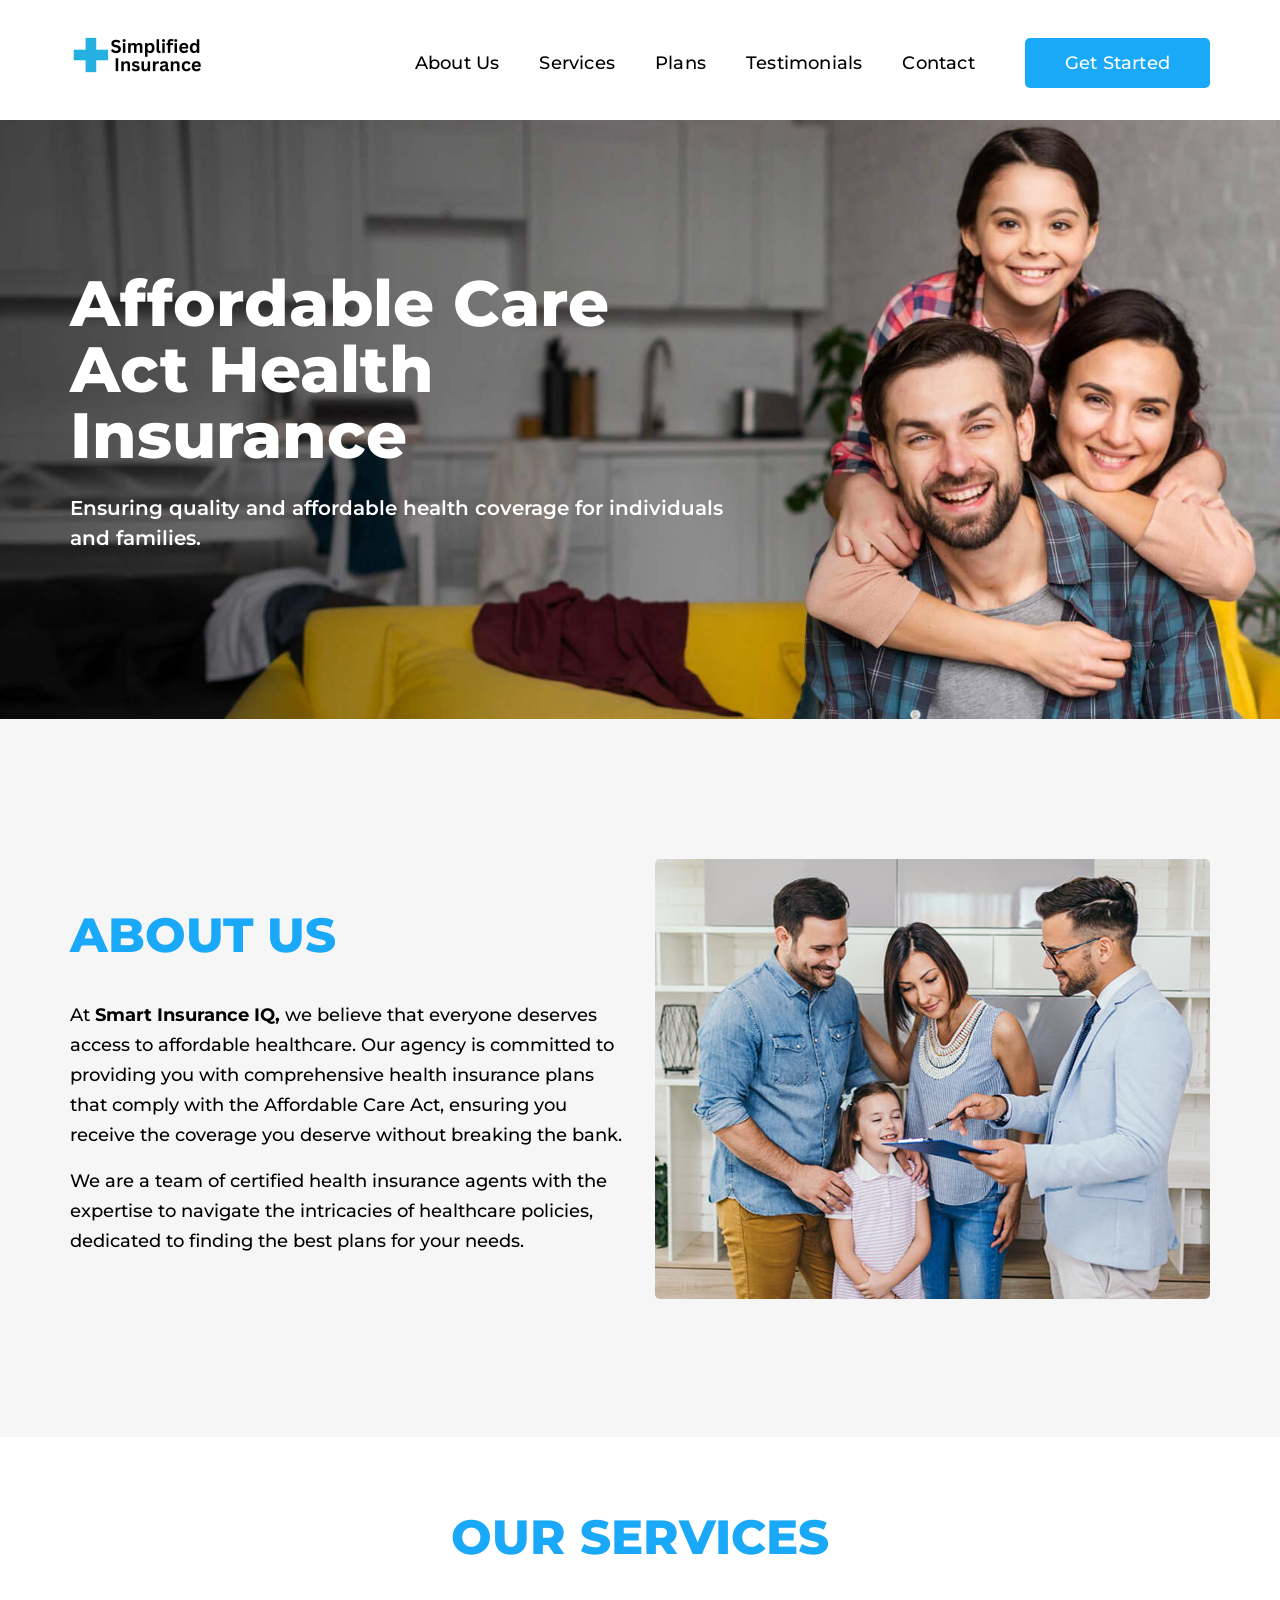
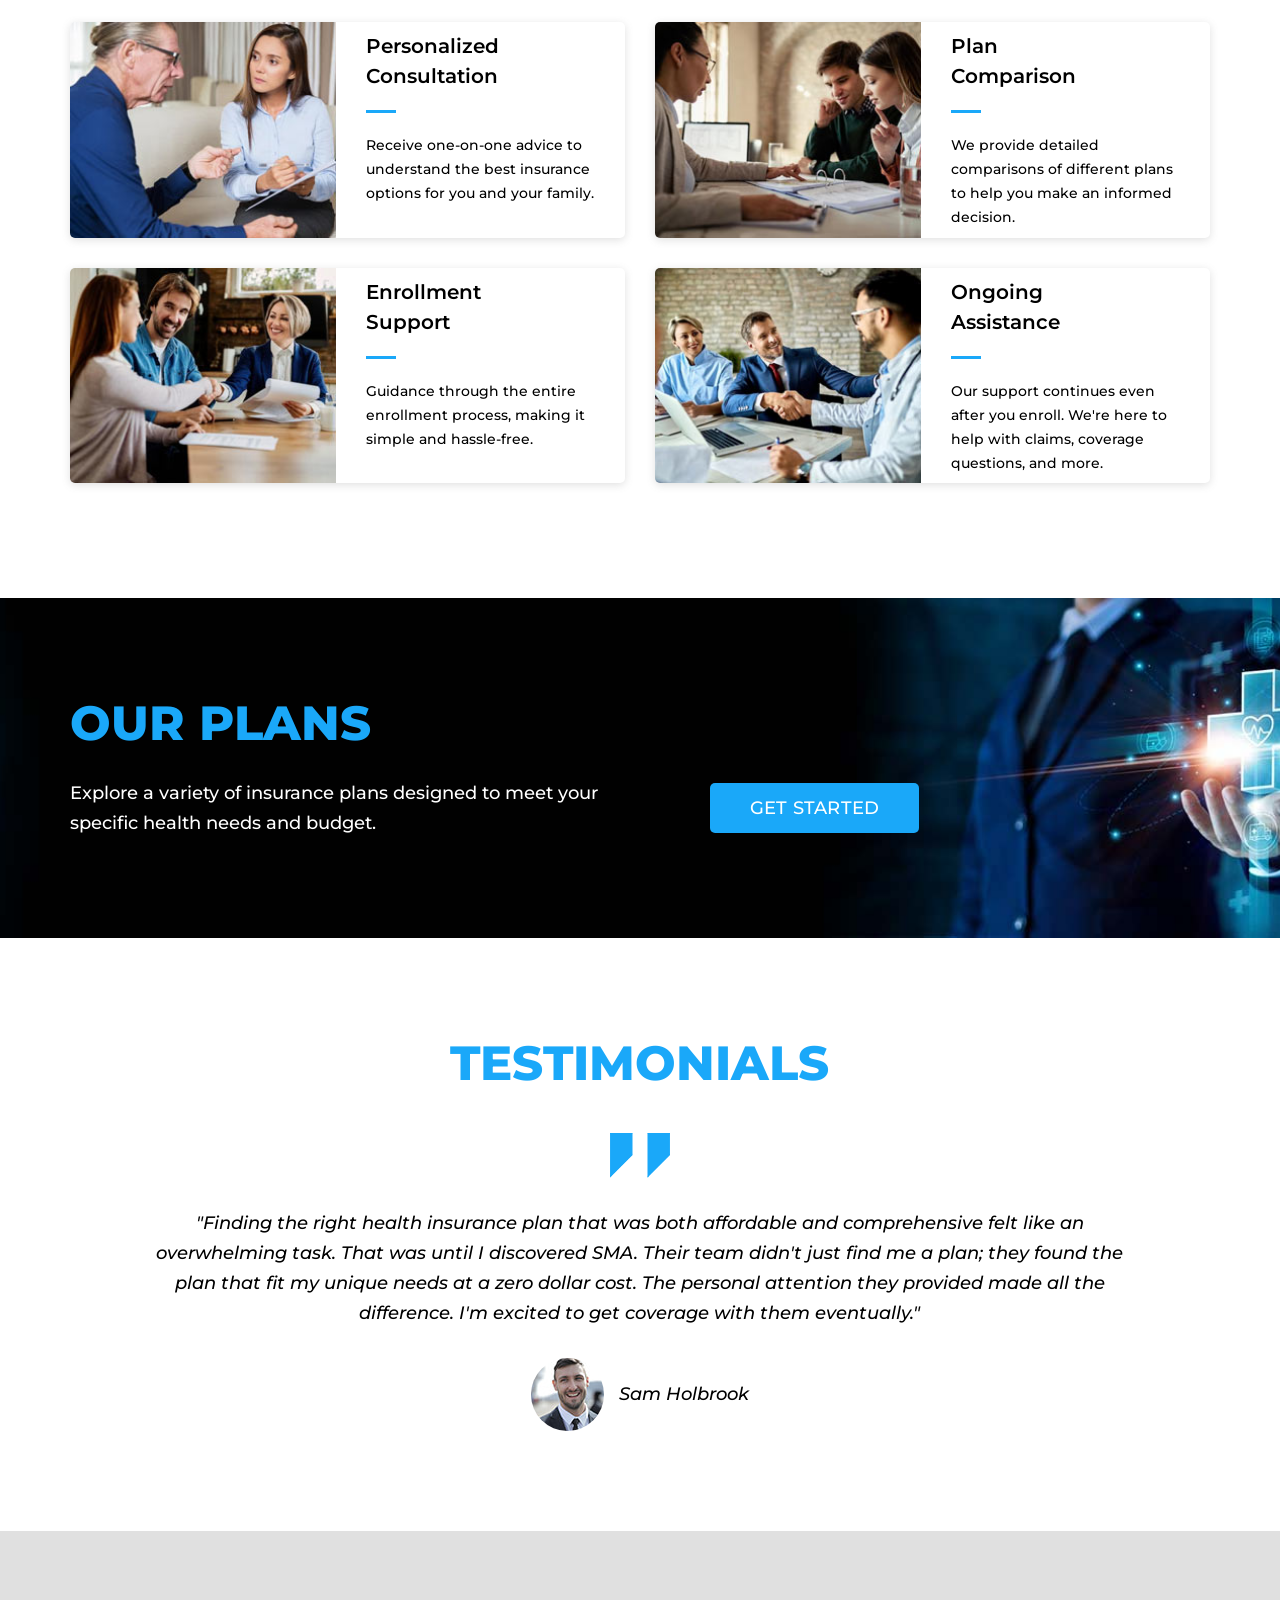
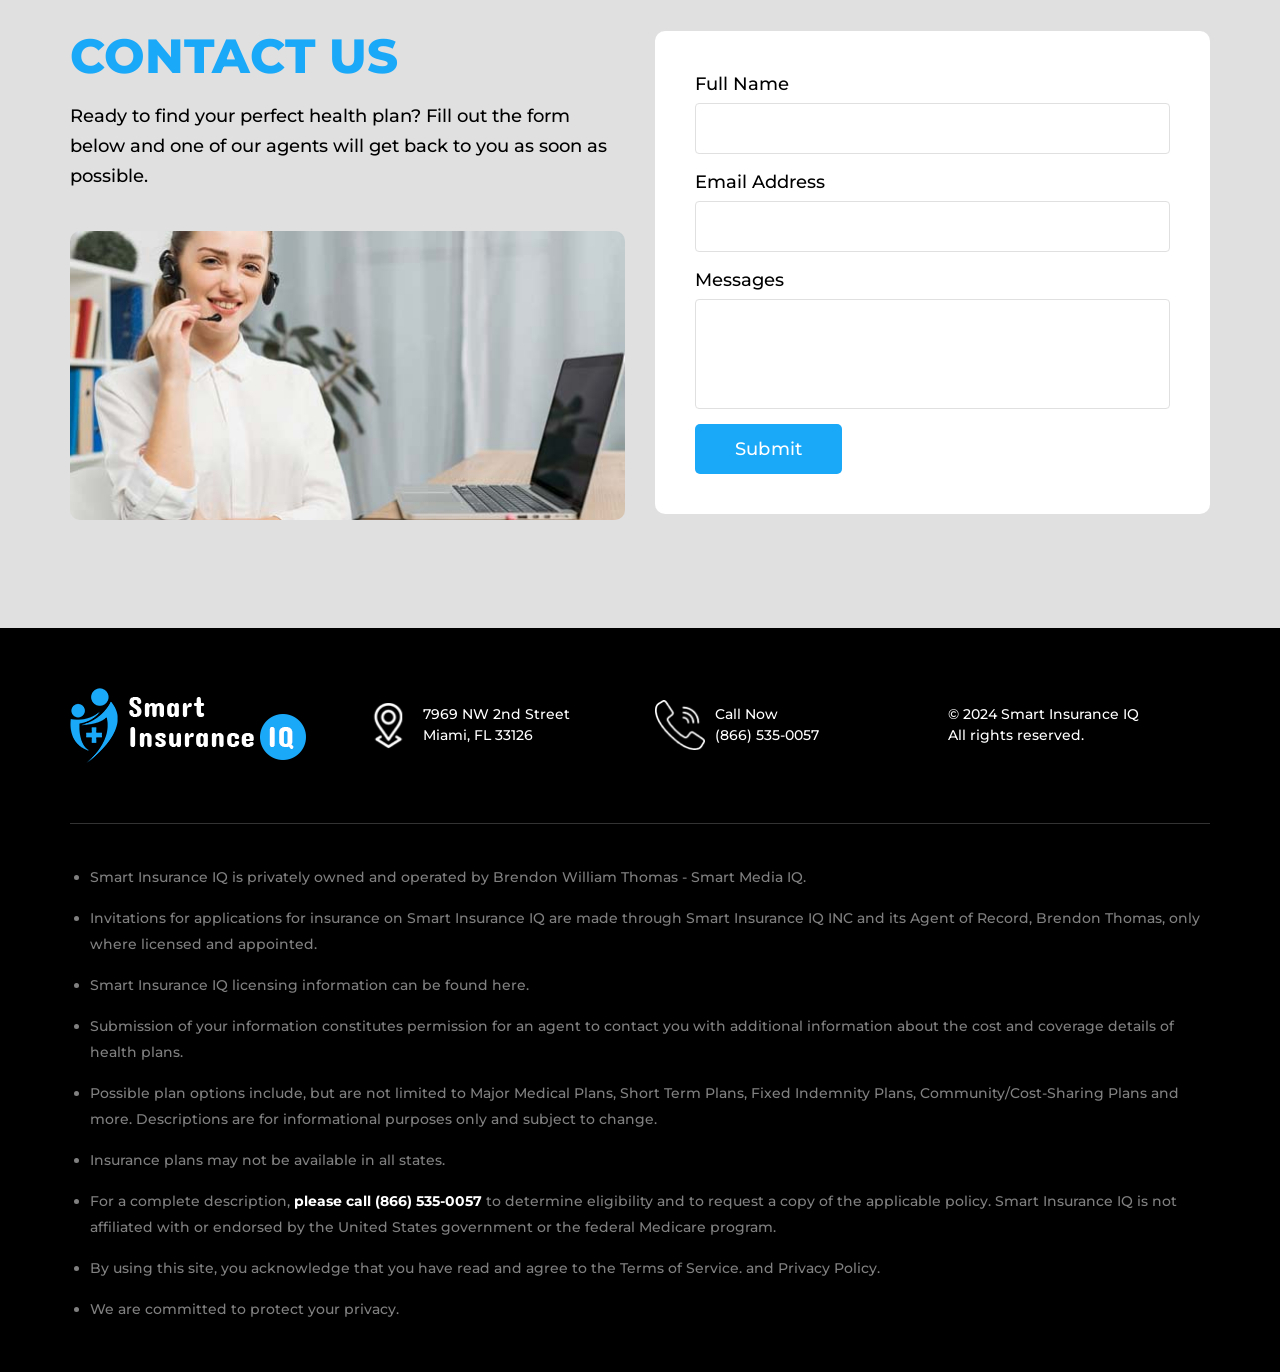
<file: index.html>
<!DOCTYPE html>
<html lang="en">
  <head>
    <meta charset="UTF-8" />
    <meta name="viewport" content="width=device-width, initial-scale=1.0" />
    <title>Smart Insurance</title>

    <!-- FAV ICON -->
    <link rel="icon" href="images2/fav-icon.png" />

    <!-- CSS -->
    <link rel="stylesheet" href="css2/bootstrap.min.css" />
    <link rel="stylesheet" href="css2/style2.css" />

    <!-- FONT -->
    <link
      href="https://fonts.googleapis.com/css2?family=Montserrat:wght@100;200;300;400;500;600;700;800;900&amp;display=swap"
      rel="stylesheet"
    />
  </head>

  <body>
    <!-- BACK TO TOP -->
    <a href="javascript:" id="return-to-top">
      <!-- <i class="icofont-rounded-up"></i> -->
      <img src="images2/back-to-top.png" alt="back-to-top" class="img-fluid" />
    </a>

    <!-- HEADER -->
    <header>
      <nav class="navbar navbar-expand-lg bg-body-tertiary">
        <div class="container">
          <a class="navbar-brand" href="index.html">
            <img
              src="images2/logo.jpeg"
              alt="logo"
              class="img-fluid"
              style="height: 60px"
            />
          </a>
          <button
            class="navbar-toggler"
            type="button"
            data-bs-toggle="collapse"
            data-bs-target="#navbarSupportedContent"
            aria-controls="navbarSupportedContent"
            aria-expanded="false"
            aria-label="Toggle navigation"
          >
            <img src="images2/menu.png" alt="menu" class="img-fluid" />
          </button>
          <div class="collapse navbar-collapse" id="navbarSupportedContent">
            <ul class="navbar-nav mb-2 mb-lg-0">
              <li class="nav-item">
                <a class="nav-link" aria-current="page" href="#about-us"
                  >About Us</a
                >
              </li>
              <li class="nav-item">
                <a class="nav-link" href="#our-service">Services</a>
              </li>
              <li class="nav-item">
                <a class="nav-link" href="#plans">Plans</a>
              </li>
              <li class="nav-item">
                <a class="nav-link" href="#testimonial">Testimonials</a>
              </li>
              <li class="nav-item">
                <a class="nav-link" href="#contact-us">Contact</a>
              </li>
            </ul>
            <a class="common-btn" href="#contact-us">Get Started</a>
          </div>
        </div>
      </nav>
    </header>

    <!-- SLIDER -->
    <section class="slider-content">
      <div class="container">
        <div class="slider-text">
          <h1>Affordable Care Act Health Insurance</h1>
          <p>
            Ensuring quality and affordable health coverage for individuals and
            families.
          </p>
        </div>
      </div>
    </section>

    <!-- ABOUT US -->
    <section id="about-us">
      <div class="container">
        <div class="row section-row">
          <div class="col-lg-6">
            <div class="about-text">
              <h2 class="section-title">About Us</h2>
              <p class="section-des">
                At <b>Smart Insurance IQ,</b> we believe that everyone deserves
                access to affordable healthcare. Our agency is committed to
                providing you with comprehensive health insurance plans that
                comply with the Affordable Care Act, ensuring you receive the
                coverage you deserve without breaking the bank.
              </p>
              <p class="section-des">
                We are a team of certified health insurance agents with the
                expertise to navigate the intricacies of healthcare policies,
                dedicated to finding the best plans for your needs.
              </p>
            </div>
          </div>
          <div class="col-lg-6">
            <div class="about-us-img">
              <img
                src="images2/about-us.jpg"
                alt="about-us"
                class="img-fluid"
              />
            </div>
          </div>
        </div>
      </div>
    </section>

    <!-- OUR SERVICE -->
    <section id="our-service">
      <div class="container">
        <h2 class="section-title">Our Services</h2>
        <div class="row section-row">
          <div class="col-xl-6 col-lg-8 service-col">
            <div class="service-card">
              <div class="service-img">
                <img
                  src="images2/service-01.jpg"
                  alt="service"
                  class="img-fluid"
                />
              </div>
              <div class="service-text">
                <h5>Personalized<br />Consultation</h5>
                <p>
                  Receive one-on-one advice to understand the best insurance
                  options for you and your family.
                </p>
              </div>
            </div>
          </div>
          <div class="col-xl-6 col-lg-8 service-col">
            <div class="service-card">
              <div class="service-img">
                <img
                  src="images2/service-02.jpg"
                  alt="service"
                  class="img-fluid"
                />
              </div>
              <div class="service-text">
                <h5>Plan<br />Comparison</h5>
                <p>
                  We provide detailed comparisons of different plans to help you
                  make an informed decision.
                </p>
              </div>
            </div>
          </div>
          <div class="col-xl-6 col-lg-8 service-col">
            <div class="service-card">
              <div class="service-img">
                <img
                  src="images2/service-03.jpg"
                  alt="service"
                  class="img-fluid"
                />
              </div>
              <div class="service-text">
                <h5>Enrollment<br />Support</h5>
                <p>
                  Guidance through the entire enrollment process, making it
                  simple and hassle-free.
                </p>
              </div>
            </div>
          </div>
          <div class="col-xl-6 col-lg-8 service-col">
            <div class="service-card">
              <div class="service-img">
                <img
                  src="images2/service-04.jpg"
                  alt="service"
                  class="img-fluid"
                />
              </div>
              <div class="service-text">
                <h5>Ongoing<br />Assistance</h5>
                <p>
                  Our support continues even after you enroll. We're here to
                  help with claims, coverage questions, and more.
                </p>
              </div>
            </div>
          </div>
        </div>
      </div>
    </section>

    <!-- PLANS -->
    <div id="plans">
      <div class="plans-bg">
        <div class="container">
          <div class="plans-wrapper">
            <h2 class="section-title">Our Plans</h2>
            <div class="plans-flex">
              <p class="section-des">
                Explore a variety of insurance plans designed to meet your
                specific health needs and budget.
              </p>
              <a class="common-btn" href="#">GET STARTED</a>
            </div>
          </div>
        </div>
      </div>
    </div>

    <!-- TESTIMONIAL -->
    <section id="testimonial">
      <div class="container">
        <div class="testimonial-wrapper">
          <h2 class="section-title">Testimonials</h2>

          <div class="testimonial-text">
            <div class="testimonial-icon">
              <img
                class="img-fluid"
                src="images2/testimonial-icon.png"
                alt="icon"
              />
            </div>
            <p class="section-des">
              "Finding the right health insurance plan that was both affordable
              and comprehensive felt like an overwhelming task. That was until I
              discovered SMA. Their team didn't just find me a plan; they found
              the plan that fit my unique needs at a zero dollar cost. The
              personal attention they provided made all the difference. I'm
              excited to get coverage with them eventually."
            </p>
            <div class="user-section">
              <img src="images2/user.png" class="img-fluid" />
              <span>Sam Holbrook</span>
            </div>
          </div>
        </div>
      </div>
    </section>

    <!-- CONTACT US -->
    <section id="contact-us">
      <div class="container">
        <div class="row">
          <div class="col-lg-6">
            <div class="contact-us-text">
              <h2 class="section-title">Contact Us</h2>
              <p class="section-des">
                Ready to find your perfect health plan? Fill out the form below
                and one of our agents will get back to you as soon as possible.
              </p>
              <div class="contact-img">
                <img
                  class="img-fluid"
                  src="images2/contact.jpg"
                  alt="contact"
                />
              </div>
            </div>
          </div>
          <div class="col-lg-6">
            <div class="contact-form">
              <form>
                <div class="form-group">
                  <label for="inputName">Full Name</label>
                  <input
                    type="text"
                    class="form-control"
                    id="inputName"
                    placeholder=""
                    required=""
                  />
                </div>
                <div class="form-group">
                  <label for="inputEmail">Email Address</label>
                  <input
                    type="email"
                    class="form-control"
                    id="inputEmail"
                    placeholder=""
                    required=""
                  />
                </div>
                <div class="form-group">
                  <label for="inputMessages">Messages</label>
                  <textarea
                    type="text"
                    class="form-control"
                    id="inputMessages"
                    placeholder=""
                    required=""
                    rows="4"
                  ></textarea>
                </div>
                <button class="common-btn form-btn" type="submit">
                  Submit
                </button>
              </form>
            </div>
          </div>
        </div>
      </div>
    </section>

    <!-- FOOTER -->
    <footer id="footer">
      <div class="container">
        <div class="footer-top">
          <div class="row align-items-center">
            <div class="col-lg-3 top-footer-col">
              <div class="footer-logo">
                <a href="index.html"
                  ><img
                    class="img-fluid"
                    src="images2/footer-logo.png"
                    alt="logo"
                /></a>
              </div>
            </div>
            <div class="col-lg-3 top-footer-col">
              <div class="address-wrapper">
                <div class="address-icon">
                  <img
                    class="img-fluid"
                    src="images2/icon-01.png"
                    alt="location"
                  />
                </div>
                <div class="address-content">
                  <p>7969 NW 2nd Street <br />Miami, FL 33126</p>
                </div>
              </div>
            </div>
            <div class="col-lg-3 top-footer-col">
              <div class="address-wrapper">
                <div class="address-icon">
                  <img
                    class="img-fluid"
                    src="images2/icon-02.png"
                    alt="location"
                  />
                </div>
                <div class="address-content">
                  <p>
                    Call Now <a href="tel:(866) 535-0057">(866) 535-0057</a>
                  </p>
                </div>
              </div>
            </div>
            <div class="col-lg-3 top-footer-col">
              <div class="address-wrapper">
                <div class="address-content">
                  <p>© 2024 Smart Insurance IQ <br />All rights reserved.</p>
                </div>
              </div>
            </div>
          </div>
        </div>
        <div class="footer-text">
          <ul>
            <li>
              Smart Insurance IQ is privately owned and operated by Brendon
              William Thomas - Smart Media IQ.
            </li>
            <li>
              Invitations for applications for insurance on Smart Insurance IQ
              are made through Smart Insurance IQ INC and its Agent of Record,
              Brendon Thomas, only where licensed and appointed.
            </li>
            <li>Smart Insurance IQ licensing information can be found here.</li>
            <li>
              Submission of your information constitutes permission for an agent
              to contact you with additional information about the cost and
              coverage details of health plans.
            </li>
            <li>
              Possible plan options include, but are not limited to Major
              Medical Plans, Short Term Plans, Fixed Indemnity Plans,
              Community/Cost-Sharing Plans and more. Descriptions are for
              informational purposes only and subject to change.
            </li>
            <li>Insurance plans may not be available in all states.</li>
            <li>
              For a complete description,
              <a href="tel:(866) 535-0057">please call (866) 535-0057</a> to
              determine eligibility and to request a copy of the applicable
              policy. Smart Insurance IQ is not affiliated with or endorsed by
              the United States government or the federal Medicare program.
            </li>
            <li>
              By using this site, you acknowledge that you have read and agree
              to the Terms of Service. and Privacy Policy.
            </li>
            <li>We are committed to protect your privacy.</li>
          </ul>
        </div>
      </div>
    </footer>

    <!-- JS -->
    <script src="js2/jquery.js"></script>
    <script src="js2/bootstrap.bundle.min.js"></script>

    <!-- BACK TO TOP -->
    <script>
      $(window).scroll(function () {
        if ($(this).scrollTop() >= 50) {
          $("#return-to-top").fadeIn(200);
        } else {
          $("#return-to-top").fadeOut(200);
        }
      });
      $("#return-to-top").click(function () {
        $("body,html").animate(
          {
            scrollTop: 0,
          },
          500
        );
      });
    </script>

    <!-- NAVBAR SCROLL -->
    <script>
      const header = document.querySelector("header");

      window.addEventListener("scroll", function () {
        if (pageYOffset > 1) {
          header.classList.add("navbar-scroll");
        } else {
          header.classList.remove("navbar-scroll");
        }
      });
    </script>

    <!-- NAVBAR SCROLL -->
    <script>
      jQuery(window).on("scroll", onScroll);

      function onScroll(event) {
        var scrollPos = jQuery(document).scrollTop();
        jQuery("header nav ul li .nav-link").each(function () {
          var currLink = jQuery(this);
          var refElement = jQuery(currLink.attr("href"));
          if (
            refElement.offset().top - 100 <= scrollPos &&
            refElement.offset().top + refElement.height() > scrollPos
          ) {
            jQuery("header nav ul li .nav-link").removeClass("active");
            currLink.addClass("active");
          } else {
            currLink.removeClass("active");
          }
        });
      }

      jQuery("header nav ul li .nav-link").each(function () {
        jQuery(this).on("click", function (event) {
          event.preventDefault();
          var currentId = jQuery(this).attr("href");
          setTimeout(() => {
            jQuery("html, body").animate(
              {
                scrollTop: jQuery(currentId).offset().top - 0,
              },
              0
            );
          }, 0);
        });
      });
    </script>

    <!-- CLICK NAV-LINK HIDE NAVBAR -->
    <script>
      $(function () {
        var navMain = $(".navbar-collapse");

        navMain.on("click", "a", null, function () {
          navMain.collapse("hide");
        });
      });
    </script>
  </body>
</html>
</file>
<file: css2/style2.css>
/* ================== Common CSS ================== */
* {
    margin: 0;
    padding: 0;
    box-sizing: border-box;
}

html {
    scroll-behavior: smooth;
}

body {
    font-family: 'Montserrat', sans-serif;
    font-size: 18px;
    font-weight: 500;
    color: #000;
}

ul {
    list-style: none;
    margin: 0;
    padding: 0;
}

a {
    text-decoration: none;
}

button,
input {
    border: none;
    background: transparent;
    outline: none;
}

.section-row {
    align-items: center;
}

b {
    font-weight: 700;
}

.section-title {
    font-size: 48px;
    line-height: 50px;
    font-weight: 800;
    letter-spacing: 0;
    color: #1aa8f9;
    text-transform: uppercase;
}

.section-des {
    line-height: 30px;
}

.common-btn {
    background: #1aa8f9;
    color: #fff;
    line-height: 20px;
    font-weight: 500;
    letter-spacing: 0.2px;
    padding: 15px 40px;
    border-radius: 5px;
    -webkit-border-radius: 5px;
    -moz-border-radius: 5px;
    -ms-border-radius: 5px;
    -o-border-radius: 5px;
    display: inline-block;
    cursor: pointer;
    transition: all 400ms ease-in-out;
    -webkit-transition: all 400ms ease-in-out;
    -moz-transition: all 400ms ease-in-out;
    -ms-transition: all 400ms ease-in-out;
    -o-transition: all 400ms ease-in-out;
}

.common-btn:hover {
    background: #111;
    color: #fff;
}

@media (max-width: 1199px) {
    body {
        font-size: 16px;
    }

    .section-title {
        font-size: 44px;
        line-height: 46px;
    }

    .common-btn {
        padding: 12px 25px;
    }
}

@media (max-width: 991px) {
    .section-des {
        margin: 0 0 15px;
    }
}

@media (max-width: 575px) {
    .section-title {
        font-size: 40px;
        line-height: 42px;
    }

    .section-des {
        line-height: 28px;
    }
}

@media (max-width: 480px) {
    body {
        font-size: 14px;
    }

    .section-title {
        font-size: 34px;
        line-height: 36px;
    }

    .section-des {
        line-height: 25px;
        margin: 0 0 10px;
    }

    .common-btn {
        padding: 10px 20px;
    }
}

@media (max-width: 360px) {
    .section-title {
        font-size: 30px;
        line-height: 32px;
    }
}

/* ================== Back To Top ================== */
#return-to-top {
    position: fixed;
    bottom: 40px;
    right: 45px;
    background: #000;
    width: 50px;
    height: 50px;
    display: block;
    text-decoration: none;
    border-radius: 5px;
    -webkit-border-radius: 5px;
    -moz-border-radius: 5px;
    -ms-border-radius: 5px;
    -o-border-radius: 5px;
    border: 2px solid #ffffff;
    display: none;
    transition: all 400ms ease-in-out;
    -webkit-transition: all 400ms ease-in-out;
    -moz-transition: all 400ms ease-in-out;
    -ms-transition: all 400ms ease-in-out;
    -o-transition: all 400ms ease-in-out;
    z-index: 3;
}

#return-to-top img {
    margin: 0;
    position: relative;
    display: flex;
    justify-content: center;
    left: 50%;
    top: 50%;
    transform: translate(-50%, -50%);
    -webkit-transform: translate(-50%, -50%);
    -moz-transform: translate(-50%, -50%);
    -ms-transform: translate(-50%, -50%);
    -o-transform: translate(-50%, -50%);
}

#return-to-top:hover,
#return-to-top:focus,
#return-to-top:active {
    background: #1aa8f9;
}

@media (max-width:480px) {
    #return-to-top {
        bottom: 35px;
        right: 35px;
        width: 45px;
        height: 45px;
    }
}



/* ================== Navbar ================== */
header {
    position: sticky;
    top: 0;
    background: #fff;
    z-index: 999;
    padding: 25px 0 20px;
}

header.navbar-scroll {
    box-shadow: rgba(99, 99, 99, 0.2) 0px 2px 8px 0px;
}

.navbar-brand {
    max-width: 236px;
    height: 75px;
    padding: 0;
    margin: 0 0 0 -300px;
}

.navbar-expand-lg {
    padding: 0;
}

.navbar-expand-lg .navbar-collapse {
    gap: 110px;
    margin: 0 -300px 0 0;
}

.navbar-expand-lg .navbar-nav {
    margin: 0 0 0 auto;
}

.navbar-expand-lg .navbar-nav .nav-link {
    line-height: 20px;
    color: #000;
    letter-spacing: 0.2px;
    padding: 10px 25px;
    transition: all 400ms ease-in-out;
    -webkit-transition: all 400ms ease-in-out;
    -moz-transition: all 400ms ease-in-out;
    -ms-transition: all 400ms ease-in-out;
    -o-transition: all 400ms ease-in-out;
}

.navbar-expand-lg .navbar-nav .nav-link.active {
    color: #1aa8f9;
}

@media (max-width: 1899px) {
    .navbar-brand {
        margin: 0 0 0 -250px;
    }

    .navbar-expand-lg .navbar-collapse {
        margin: 0 -250px 0 0;
    }
}

@media (max-width: 1799px) {
    .navbar-brand {
        margin: 0 0 0 -220px;
    }

    .navbar-expand-lg .navbar-collapse {
        margin: 0 -220px 0 0;
    }
}

@media (max-width: 1699px) {
    .navbar-brand {
        margin: 0 0 0 -180px;
    }

    .navbar-expand-lg .navbar-collapse {
        gap: 90px;
        margin: 0 -180px 0 0;
    }
}

@media (max-width: 1599px) {
    .navbar-brand {
        margin: 0 0 0 -100px;
    }

    .navbar-expand-lg .navbar-collapse {
        gap: 55px;
        margin: 0 -100px 0 0;
    }
}

@media (max-width: 1399px) {
    .navbar-brand {
        margin: 0;
    }

    .navbar-expand-lg .navbar-collapse {
        gap: 30px;
        margin: 0;
    }

    .navbar-expand-lg .navbar-nav .nav-link {
        padding: 10px 20px;
    }
}

@media (max-width: 1199px) {
    .navbar-expand-lg .navbar-nav .nav-link {
        line-height: 18px;
        padding: 6px 15px;
    }

    .navbar-expand-lg .navbar-collapse {
        gap: 20px;
    }
}

@media (max-width: 991px) {
    .navbar-brand {
        margin: 0;
    }

    .navbar{
        display: block;
    }

    header {
        padding: 5px 0;
    }

    .navbar-expand-lg .navbar-collapse {
        gap: 0;
        margin: 0;
        position: absolute;
        background: #fff;
        left: 0;
        right: 0;
        width: 100%;
        top: 84px;
        gap: 0;
        margin: 0;
        padding: 0 25px;
        border-top: 1px solid #e0e0e0;
    }

    .navbar-toggler,
    .navbar-toggler:hover,
    .navbar-toggler:active,
    .navbar-toggler:focus {
        border: none;
        box-shadow: none;
        padding: 0;
    }

    .navbar-expand-lg .navbar-nav .nav-link {
        padding: 6px 0;
    }

    .navbar-expand-lg .navbar-collapse .navbar-nav {
        margin: 9px 0 0;
    }

    .navbar-expand-lg .navbar-collapse .common-btn {
        margin: 0 0 15px;
    }

}

@media (max-width: 480px) {
    .navbar-brand {
        max-width: 165px;
        display: flex;
        align-items: center;
        height: 65px;
    }

    .navbar-expand-lg .navbar-collapse {
        top: 70px;
        padding: 0 15px;
    }

    .navbar-expand-lg .navbar-nav .nav-link {
        font-size: 14px;
        line-height: 16px;
    }
}

/* ================== Slider ================== */
.slider-content {
    width: 100%;
    background-image: url('../images2/slider.jpg');
    background-size: cover;
    background-position: center;
    background-repeat: no-repeat;
    background-color: #7c7d78;
    padding: 190px 0;
    position: relative;
    z-index: 1;
}

.slider-content .slider-text {
    width: 67%;
    margin: 0 0 0 -100px;
}

.slider-content .slider-text h1 {
    font-size: 90px;
    font-weight: 800;
    color: #fff;
    line-height: 92px;
    letter-spacing: 0;
    margin: 0 0 40px;
}

.slider-content .slider-text p {
    font-size: 30px;
    font-weight: 600;
    color: #fff;
    line-height: 44px;
    letter-spacing: 0;
}

@media (max-width: 1799px) {
    .slider-content .slider-text h1 {
        font-size: 86px;
        line-height: 88px;
    }
}

@media (max-width: 1699px) {
    .slider-content {
        padding: 170px 0;
    }

    .slider-content .slider-text h1 {
        font-size: 82px;
        line-height: 84px;
        margin: 0 0 35px;
    }
}

@media (max-width: 1599px) {
    .slider-content .slider-text {
        width: 61%;
        margin: 0 0 0 -60px;
    }
}

@media (max-width: 1499px) {
    .slider-content .slider-text {
        width: 55%;
        margin: 0 0 0 -40px;
    }

    .slider-content .slider-text h1 {
        font-size: 74px;
        line-height: 76px;
        margin: 0 0 30px;
    }

    .slider-content .slider-text p {
        font-size: 26px;
        line-height: 40px;
    }
}

@media (max-width: 1399px) {
    .slider-content {
        padding: 150px 0;
    }

    .slider-content .slider-text {
        width: 52%;
        margin: 0;
    }

    .slider-content .slider-text h1 {
        font-size: 70px;
        line-height: 72px;
        margin: 0 0 25px;
    }

    .slider-content .slider-text p {
        font-size: 22px;
        line-height: 34px;
    }
}

@media (max-width: 1299px) {
    .slider-content .slider-text {
        width: 58%;
    }

    .slider-content .slider-text h1 {
        font-size: 64px;
        line-height: 66px;
    }

    .slider-content .slider-text p {
        font-size: 20px;
        line-height: 30px;
    }
}

@media (max-width: 1199px) {
    .slider-content {
        padding: 120px 0;
    }

    .slider-content .slider-text {
        width: 54%;
    }

    .slider-content .slider-text h1 {
        font-size: 60px;
        line-height: 62px;
    }

    .slider-content .slider-text p {
        font-size: 18px;
        line-height: 28px;
    }
}

@media (max-width: 991px) {
    .slider-content {
        padding: 80px 0;
    }

    .slider-content .slider-text {
        width: 64%;
    }

    .slider-content .slider-text h1 {
        font-size: 54px;
        line-height: 56px;
    }
}

@media (max-width: 767px) {
    .slider-content .slider-text {
        width: 74%;
    }

    .slider-content .slider-text h1 {
        font-size: 48px;
        line-height: 50px;
    }

    .slider-content .slider-text p {
        font-size: 16px;
        line-height: 26px;
    }
}

@media (max-width: 575px) {
    .slider-content {
        padding: 60px 0;
    }

    .slider-content .slider-text {
        width: 83%;
    }

    .slider-content .slider-text h1 {
        font-size: 44px;
        line-height: 46px;
        margin: 0 0 20px;
    }

    .slider-content .slider-text p {
        font-size: 15px;
        line-height: 25px;
    }
}

@media (max-width: 480px) {
    .slider-content {
        padding: 50px 0;
    }

    .slider-content .slider-text {
        width: 100%;
    }

    .slider-content .slider-text h1 {
        font-size: 32px;
        line-height: 34px;
        margin: 0 0 15px;
    }

    .slider-content .slider-text p {
        font-size: 14px;
        line-height: 22px;
    }
}

@media (max-width: 360px) {
    .slider-content {
        padding: 30px 0;
    }

    .slider-content .slider-text h1 {
        font-size: 28px;
        line-height: 30px;
        margin: 0 0 10px;
    }
}

/* ================== About Us ================== */
#about-us {
    padding: 260px 0 130px;
    margin: -120px 0 0;
    background: #f6f6f6;
}

#about-us .section-title {
    margin: 0 0 40px;
}

#about-us .section-des:last-child {
    margin: 0;
}

#about-us .about-us-img {
    border-radius: 5px;
    -webkit-border-radius: 5px;
    -moz-border-radius: 5px;
    -ms-border-radius: 5px;
    -o-border-radius: 5px;
    overflow: hidden;
    display: inline-block;
    position: relative;
}

#about-us .about-us-img::before,
#about-us .about-us-img::after {
    content: "";
    position: absolute;
    width: 0;
    height: 0;
    opacity: 1;
    background: rgba(255, 255, 255, 0.7) none repeat scroll 0 0;
}

#about-us .about-us-img::before {
    bottom: 0;
    right: 0;
}

#about-us .about-us-img::after {
    left: 0;
    top: 0;
}

#about-us:hover .about-us-img::before,
#about-us:hover .about-us-img::after {
    height: 100%;
    opacity: 0;
    transition-duration: 1.3s;
    width: 100%;
}

@media (max-width: 1199px) {
    #about-us {
        padding: 200px 0 80px;
    }

    #about-us .section-title {
        margin: 0 0 25px;
    }
}

@media (max-width: 991px) {
    #about-us {
        padding: 165px 0 60px;
        margin: -105px 0 0;
        text-align: center;
    }

    #about-us .about-text {
        margin: 0 0 30px;
    }

    #about-us .section-title {
        margin: 0 0 20px;
    }
}

@media (max-width: 767px) {
    #about-us .about-text {
        margin: 0 0 20px;
    }
}

@media (max-width: 480px) {
    #about-us {
        padding: 105px 0 25px;
        margin: -75px 0 0;
    }

    #about-us .section-title {
        margin: 0 0 10px;
    }

    #about-us .about-text {
        margin: 0 0 20px;
    }
}

/* ================== Our Service ================== */
#our-service {
    padding: 195px 0 0;
    margin: -120px 0 175px;
}

#our-service .section-row {
    justify-content: center;
}

#our-service .section-title {
    text-align: center;
    margin: 0 0 80px;
}

#our-service .service-col {
    margin: 0 0 30px;
}

#our-service .service-col:last-child,
#our-service .service-col:nth-last-child(2) {
    margin: 0;
}

#our-service .service-card {
    background: #fff;
    display: flex;
    align-items: center;
    overflow: hidden;
    border-radius: 5px;
    -webkit-border-radius: 5px;
    -moz-border-radius: 5px;
    -ms-border-radius: 5px;
    -o-border-radius: 5px;
    box-shadow: rgba(99, 99, 99, 0.2) 0px 2px 8px 0px;
    width: 100%;
    transition: all 400ms ease-in-out;
    -webkit-transition: all 400ms ease-in-out;
    -moz-transition: all 400ms ease-in-out;
    -ms-transition: all 400ms ease-in-out;
    -o-transition: all 400ms ease-in-out;
}

#our-service .service-card:hover {
    box-shadow: rgba(100, 100, 111, 0.2) 0px 7px 29px 0px;
}

#our-service .service-card .service-img {
    width: 48%;
    overflow: hidden;
}

#our-service .service-card .service-img img {
    width: 100%;
    transition: all 400ms ease-in-out;
    -webkit-transition: all 400ms ease-in-out;
    -moz-transition: all 400ms ease-in-out;
    -ms-transition: all 400ms ease-in-out;
    -o-transition: all 400ms ease-in-out;
}

#our-service .service-card:hover .service-img img {
    transform: scale(1.05);
    -webkit-transform: scale(1.05);
    -moz-transform: scale(1.05);
    -ms-transform: scale(1.05);
    -o-transform: scale(1.05);
}

#our-service .service-card .service-text {
    width: 52%;
    padding: 0 30px;
}

#our-service .service-card .service-text h5 {
    font-weight: 600;
    line-height: 30px;
    letter-spacing: 0;
    position: relative;
    padding: 0 0 22px;
    margin: 0 0 20px;
}

#our-service .service-card .service-text h5::before {
    content: '';
    position: absolute;
    top: auto;
    left: 0;
    right: auto;
    bottom: 0;
    width: 30px;
    height: 3px;
    background: #1aa8f9;
    margin: auto;
}

#our-service .service-card .service-text p {
    font-size: 14px;
    line-height: 24px;
    letter-spacing: 0;
    margin: 0;
    min-height: 96px;
}

@media (max-width: 1599px) {
    #our-service {
        margin: -120px 0 115px;
    }

    #our-service .section-title {
        margin: 0 0 60px;
    }
}

@media (max-width: 1199px) {
    #our-service {
        margin: -120px 0 90px;
    }

    #our-service .section-title {
        margin: 0 0 40px;
    }

    #our-service .service-col:nth-last-child(2) {
        margin: 0 0 30px;
    }

    #our-service .service-card .service-img {
        width: 45%;
    }

    #our-service .service-card .service-text {
        width: 55%;
    }

    #our-service .service-card .service-text p {
        min-height: auto;
    }
}

@media (max-width: 991px) {
    #our-service {
        padding: 165px 0 0;
        margin: -105px 0 70px;
    }

    #our-service .section-title {
        margin: 0 0 30px;
    }
}

@media (max-width: 767px) {

    #plans .plans-bg {
        padding: 40px 0;
    }

    #our-service .service-col,
    #our-service .service-col:nth-last-child(2) {
        margin: 0 0 20px;
    }
}

@media (max-width: 575px) {

    #our-service .service-card .service-img {
        width: 40%;
    }

    #our-service .service-card .service-text {
        width: 60%;
        padding: 0 20px;
    }

    #our-service .service-card .service-text h5 {
        font-size: 16px;
        line-height: 24px;
        padding: 0 0 12px;
        margin: 0 0 12px;
    }

    #our-service .service-card .service-text p {
        font-size: 13px;
        line-height: 22px;
    }
}

@media (max-width: 480px) {

    #our-service {
        padding: 105px 0 0;
        margin: -75px 0 25px;
    }

    #our-service .section-title {
        margin: 0 0 15px;
    }

    #our-service .service-card {
        display: block;
        text-align: center;
    }

    #our-service .service-card .service-img,
    #our-service .service-card .service-text {
        width: 100%;
    }

    #our-service .service-card .service-text {
        padding: 15px;
    }

    #our-service .service-card .service-text h5::before {
        right: 0;
    }
}

/* ================== Plans ================== */
#plans {
    padding: 120px 0 0;
    margin: -120px 0 0;
}

#plans .plans-bg {
    background-image: url(../images2/paralax.jpg);
    background-position: center center;
    background-size: cover;
    padding: 100px 0;
    position: relative;
    z-index: 2;
}

#plans .section-title {
    margin: 0 0 30px;
}

#plans .plans-flex {
    display: flex;
    align-items: center;
}

#plans .plans-flex .section-des {
    margin: 0 70px 0 0;
    width: 50%;
    color: #fff;
}

#plans .common-btn:hover {
    color: #111;
    background: #fff;
}

@media (max-width: 1199px) {
    #plans .plans-bg {
        padding: 80px 0;
    }
}

@media (max-width: 991px) {
    #plans {
        padding: 100px 0 0;
        margin: -105px 0 0;
    }

    #plans .plans-bg {
        padding: 60px 0;
    }

    #plans .section-title {
        margin: 0 0 25px;
    }

    #plans .plans-flex .section-des {
        margin: 0 40px 0 0;
    }
}

@media (max-width: 767px) {
    #plans {
        text-align: center;
    }

    #plans .plans-bg {
        padding: 40px 0;
    }

    #plans .section-title {
        margin: 0 0 20px;
    }

    #plans .plans-flex {
        display: block;
    }

    #plans .plans-flex .section-des {
        width: 80%;
        margin: 0 auto 20px;
    }
}

@media (max-width: 575px) {
    #plans .section-title {
        margin: 0 0 15px;
    }

    #plans .plans-flex .section-des {
        width: 80%;
        margin: 0 auto 15px;
    }
}

@media (max-width: 480px) {
    #plans {
        padding: 105px 0 0;
        margin: -75px 0 0;
    }

    #plans .plans-bg {
        padding: 30px 0;
    }

    #plans .section-title {
        margin: 0 0 10px;
    }

    #plans .plans-flex .section-des {
        width: 100%;
    }
}

/* ================== Testimonial ================== */
#testimonial {
    text-align: center;
    padding: 220px 0 100px;
    margin: -120px 0 0;
    position: relative;
    z-index: 1;
    background: #fff;
}

#testimonial .testimonial-wrapper {
    width: 87%;
    margin: 0 auto;
}

#testimonial .section-title {
    margin: 0 0 60px;
}

#testimonial .testimonial-text .section-des {
    margin: 30px 0;
    font-style: italic;
}

#testimonial .testimonial-text .user-section img {
    border-radius: 50%;
}

#testimonial .testimonial-text .user-section span {
    font-style: italic;
    margin: 0 0 0 10px;
}

@media (max-width: 1299px) {
    #testimonial .section-title {
        margin: 0 0 45px;
    }
}

@media (max-width: 1199px) {
    #testimonial {
        padding: 200px 0 80px;
    }

    #testimonial .section-title {
        margin: 0 0 35px;
    }
}

@media (max-width: 991px) {
    #testimonial {
        padding: 165px 0 60px;
        margin: -105px 0 0;
    }

    #testimonial .testimonial-text .section-des {
        margin: 25px 0;
    }
}

@media (max-width: 575px) {
    #testimonial .section-title {
        margin: 0 0 25px;
    }

    #testimonial .testimonial-text .section-des {
        margin: 20px 0 25px;
    }
}

@media (max-width: 480px) {
    #testimonial {
        padding: 105px 0 25px;
        margin: -75px 0 0;
    }

    #testimonial .section-title {
        margin: 0 0 18px;
    }

    #testimonial .testimonial-text .section-des {
        margin: 15px 0;
    }
    #testimonial .testimonial-wrapper{
        width: 100%;
    }
}

/* ================== Contact ================== */
#contact-us {
    background: #e0e0e0;
    padding: 220px 0 100px;
    margin: -120px 0 0;
}

#contact-us .contact-us-text .section-title {
    margin: 0 0 20px;
}

#contact-us .contact-us-text p {
    margin: 0 0 40px;
}

#contact-us .contact-img img {
    transition: all 0.5s;
    border-radius: 10px;
}

#contact-us .contact-img {
    border-radius: 5px;
    -webkit-border-radius: 5px;
    -moz-border-radius: 5px;
    -ms-border-radius: 5px;
    -o-border-radius: 5px;
    overflow: hidden;
    display: inline-block;
    position: relative;
}

#contact-us .contact-img::before,
#contact-us .contact-img::after {
    content: "";
    position: absolute;
    width: 0;
    height: 0;
    opacity: 1;
    background: rgba(255, 255, 255, 0.7) none repeat scroll 0 0;
}

#contact-us .contact-img::before {
    bottom: 0;
    right: 0;
}

#contact-us .contact-img::after {
    left: 0;
    top: 0;
}

#contact-us:hover .contact-img::before,
#contact-us:hover .contact-img::after {
    height: 100%;
    opacity: 0;
    transition-duration: 1.3s;
    width: 100%;
}

#contact-us .contact-form {
    background: #fff;
    padding: 40px;
    border-radius: 10px;
}

#contact-us .contact-form .form-group {
    margin: 0 0 15px 0;
}

#contact-us .contact-form .form-group label {
    display: block;
    margin: 0 0 5px 0;
    text-align: left;
}

#contact-us .contact-form .form-group input {
    height: 51px;
}

#contact-us .contact-form .form-group input,
#contact-us .contact-form .form-group textarea {
    box-shadow: none;
    border: 1px solid #e0e0e0;
    resize: none;
    font-size: 16px;
    line-height: 24px;
    font-weight: 400;
}

@media (max-width: 1199px) {
    #contact-us {
        padding: 200px 0 80px;
    }
}

@media (max-width: 991px) {
    #contact-us {
        padding: 165px 0 60px;
        margin: -105px 0 0;
        text-align: center;
    }

    #contact-us.contact-us-text .section-title {
        margin: 0 0 15px;
    }

    #contact-us.contact-us-text p {
        margin: 0 0 25px;
    }

    #contact-us .contact-us-text {
        margin: 0 0 30px;
    }
}

@media (max-width: 767px) {
    #contact-us .contact-us-text p {
        margin: 0 0 30px;
    }

    #contact-us .contact-us-text {
        margin: 0 0 25px;
    }
}

@media (max-width: 480px) {
    #contact-us {
        padding: 105px 0 25px;
        margin: -75px 0 0;
    }
    #contact-us .contact-form .form-group input {
        height: 41px;
    }
    #contact-us .contact-us-text .section-title {
        margin: 0 0 10px;
    }

    #contact-us .contact-us-text p {
        margin: 0 0 15px;
    }

    #contact-us .contact-us-text {
        margin: 0 0 15px;
    }

    #contact-us .contact-form {
        padding: 30px;
    }
}

/* ================== Footer ================== */
#footer {
    background: #000000;
    padding: 0 0 50px;
}

.footer-top {
    padding: 60px 0;
    border-bottom: 1px solid #333333;
    margin: 0 0 40px;
}

.footer-text ul {
    list-style: disc;
    padding: 0 0 0 20px;
}

.footer-text ul li {
    margin: 0 0 15px;
    color: #808080;
    font-size: 14px;
    line-height: 26px;
}

.footer-text ul li:last-child {
    margin: 0;
}

.footer-text ul li a {
    color: #fff;
    font-weight: bold;
    transition: all 0.5s;
}

.footer-text ul li a:hover {
    color: #1aa8f9;
}

.address-wrapper {
    display: flex;
    align-items: center;
}

.address-wrapper .address-content p {
    margin: 0;
    font-size: 14px;
    color: #fff;
}

.address-icon {
    margin: 0 10px 0 0;
    width: 50px;
}

.address-wrapper .address-content p a {
    display: block;
    color: #fff;
    transition: all 0.5s;
}

.address-wrapper .address-content p a:hover {
    color: #1aa8f9;
}

@media (max-width: 1199px) {
    .footer-top {
        padding: 40px 0;
    }

    #footer {
        padding: 0 0 40px;
    }
}

@media (max-width: 991px) {

    .footer-top {
        padding: 30px 0;
    }

    .footer-top .top-footer-col {
        width: 50%;
        margin: 0 0 20px;
    }

    .footer-top .top-footer-col:last-child,
    .footer-top .top-footer-col:nth-last-child(2) {
        margin: 0;
    }

    .footer-logo {
        text-align: center;
    }

    .address-wrapper {
        justify-content: center;
    }

    .footer-top {
        margin: 0 0 30px;
    }

    #footer {
        padding: 0 0 30px;
    }
}

@media (max-width: 991px) {
    .footer-top .top-footer-col {
        margin: 0 0 15px;
    }

    .footer-text ul li {
        margin: 0 0 10px;
    }
}

@media (max-width: 575px) {
    .footer-top {
        margin: 0 0 25px;
    }

    #footer {
        padding: 0 0 25px;
    }
}

@media (max-width: 480px) {
    .footer-top .top-footer-col {
        width: 100%;
    }

    .footer-top .top-footer-col:nth-last-child(2) {
        margin: 0 0 15px;
    }

    .footer-top {
        margin: 0 0 15px;
    }
}
</file>
